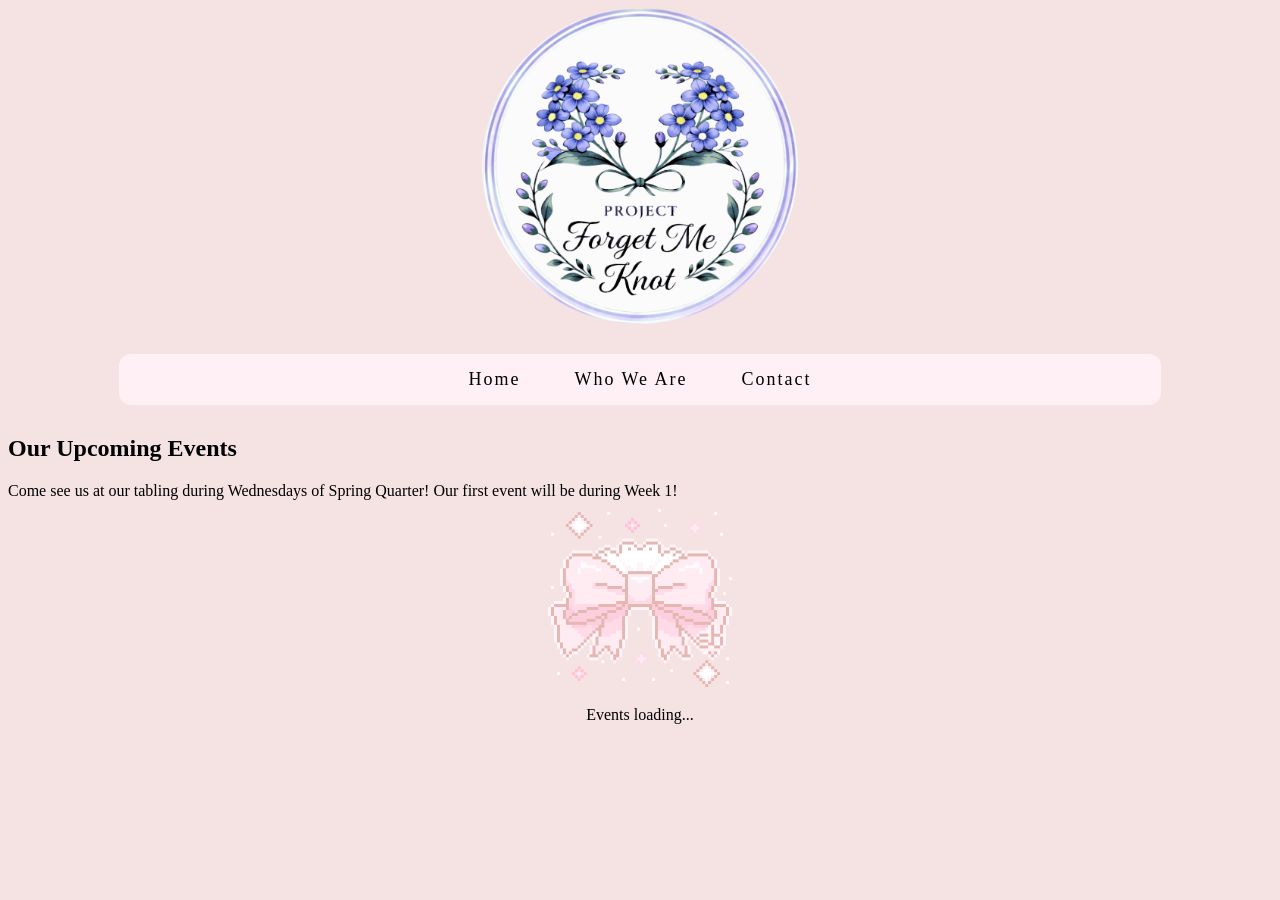
<file: index.html>
<!DOCTYPE html>

<html lang="en">

<head>
	<meta charset="utf-8">
	<title> Project Forget Me Knot at UCR </title>
	<link rel="stylesheet" href="pfmkcss/style.css">
	<link rel="icon" href="pfmkimg/pfmklogo.ico">
</head>

<div class=logo>
  <a href="index.html">
  	 <img src="pfmkimg/pfmklogo.png"/>
 </a>
</div>

<div class="sidenav">
	<font-family: cursive>
  <a href="index.html">Home</a>
  <a href="pfmkabout.html">Who We Are</a>
  <a href="pfmkcontact.html">Contact</a>
</div>

<body>

<div class="content-wrapper">
	<div class="about">

		<h2> Our Upcoming Events </h2>

		Come see us at our tabling during Wednesdays of Spring Quarter!

		Our first event will be during Week 1!

	</div>
</div>

<div class=loading>
  	 <img src="pfmkimg/loadingknot.gif"/>
  	 <p class="center-text"> Events loading... </p>
 </a>
</div>

</html>
</file>
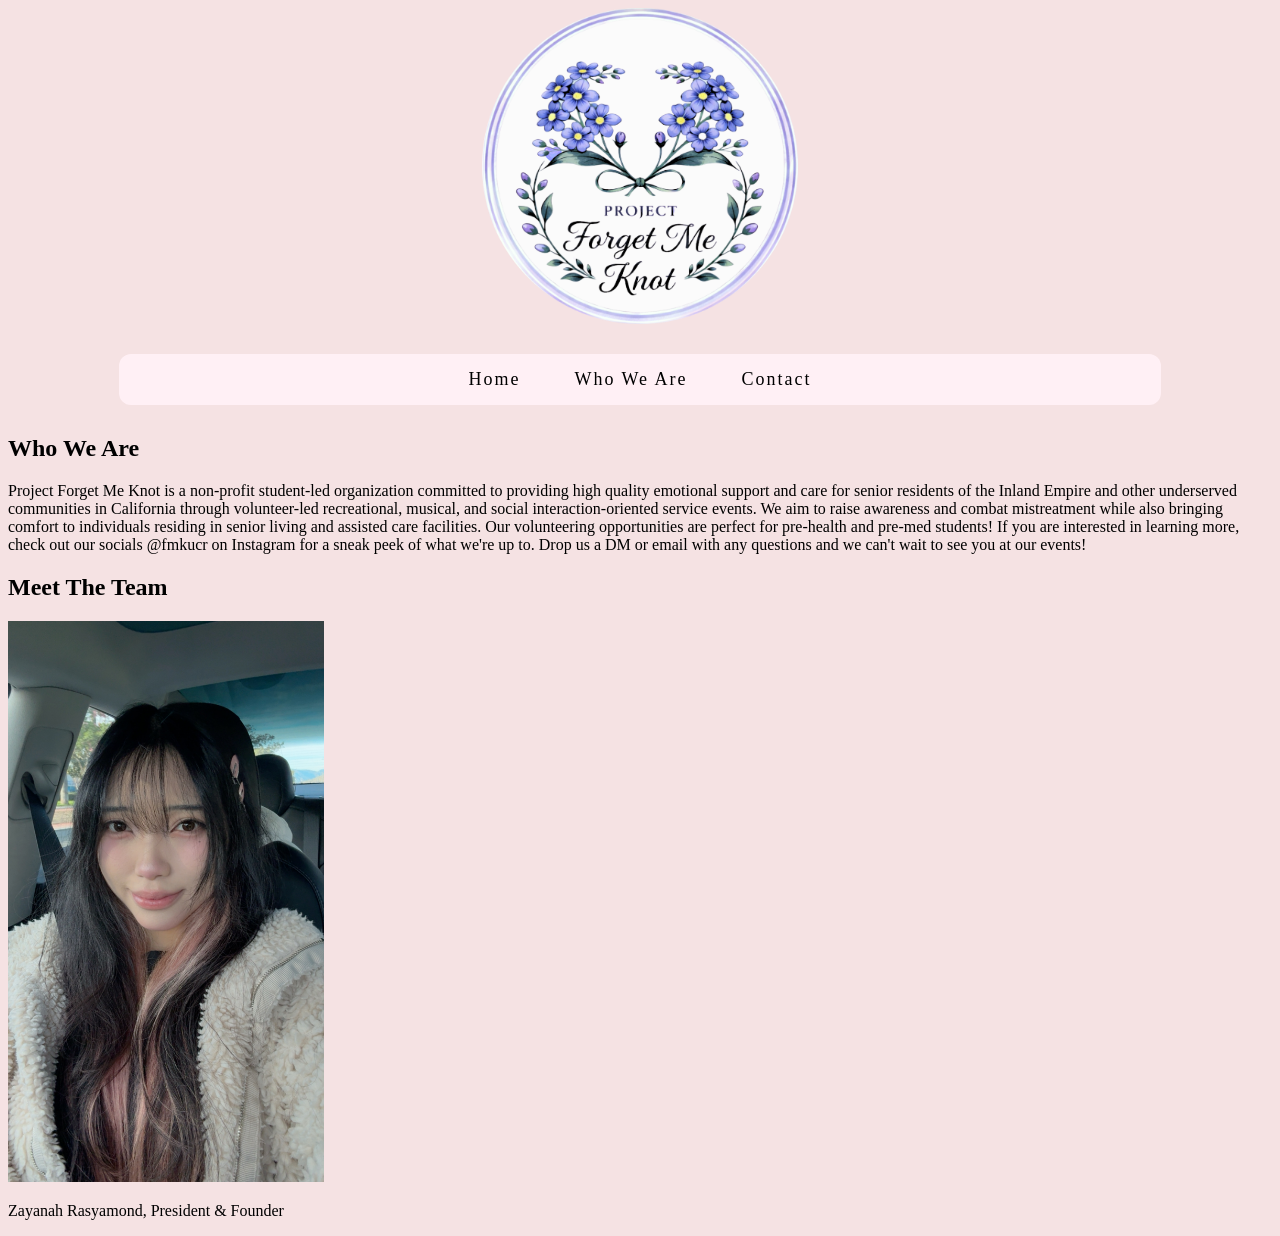
<file: pfmkabout.html>
<!DOCTYPE html>


<html lang="en">

<head>
	<meta charset="utf-8">
	<title> Project Forget Me Knot at the University of California, Riverside </title>
	<link rel="stylesheet" href="pfmkcss/style.css">
	<link rel="icon" href="pfmkimg/pfmklogo.ico">
</head>

<div class=logo>
  <a href="index.html">
  	 <img src="pfmkimg/pfmklogo.png"/>
 </a>
</div>

<div class="sidenav">
	<font-family: cursive>
  <a href="index.html">Home</a>
  <a href="pfmkabout.html">Who We Are</a>
  <a href="pfmkcontact.html">Contact</a>
</div>

<body>


<div class="content-wrapper">
	<div class="about">

		<h2> Who We Are </h2>

		Project Forget Me Knot is a non-profit student-led organization committed to providing high quality emotional support and care for senior residents of the Inland Empire and other underserved communities in California through volunteer-led recreational, musical, and social interaction-oriented service events. We aim to raise awareness and combat mistreatment while also bringing comfort to individuals residing in senior living and assisted care facilities.
		
		Our volunteering opportunities are perfect for pre-health and pre-med students! If you are interested in learning more, check out our socials @fmkucr on Instagram for a sneak peek of what we're up to. Drop us a DM or email with any questions and we can't wait to see you at our events!

	</div>
</div>
<div class="content-wrapper">
	<div class="about">

		<h2> Meet The Team </h2>
		<div class=pres>
  	 <img src="pfmkimg/pres.jpg"/>
  	 <p>Zayanah Rasyamond, President & Founder</p>
 </a>
</div>

		

	</div>
</div>


</body>

</html>
</file>
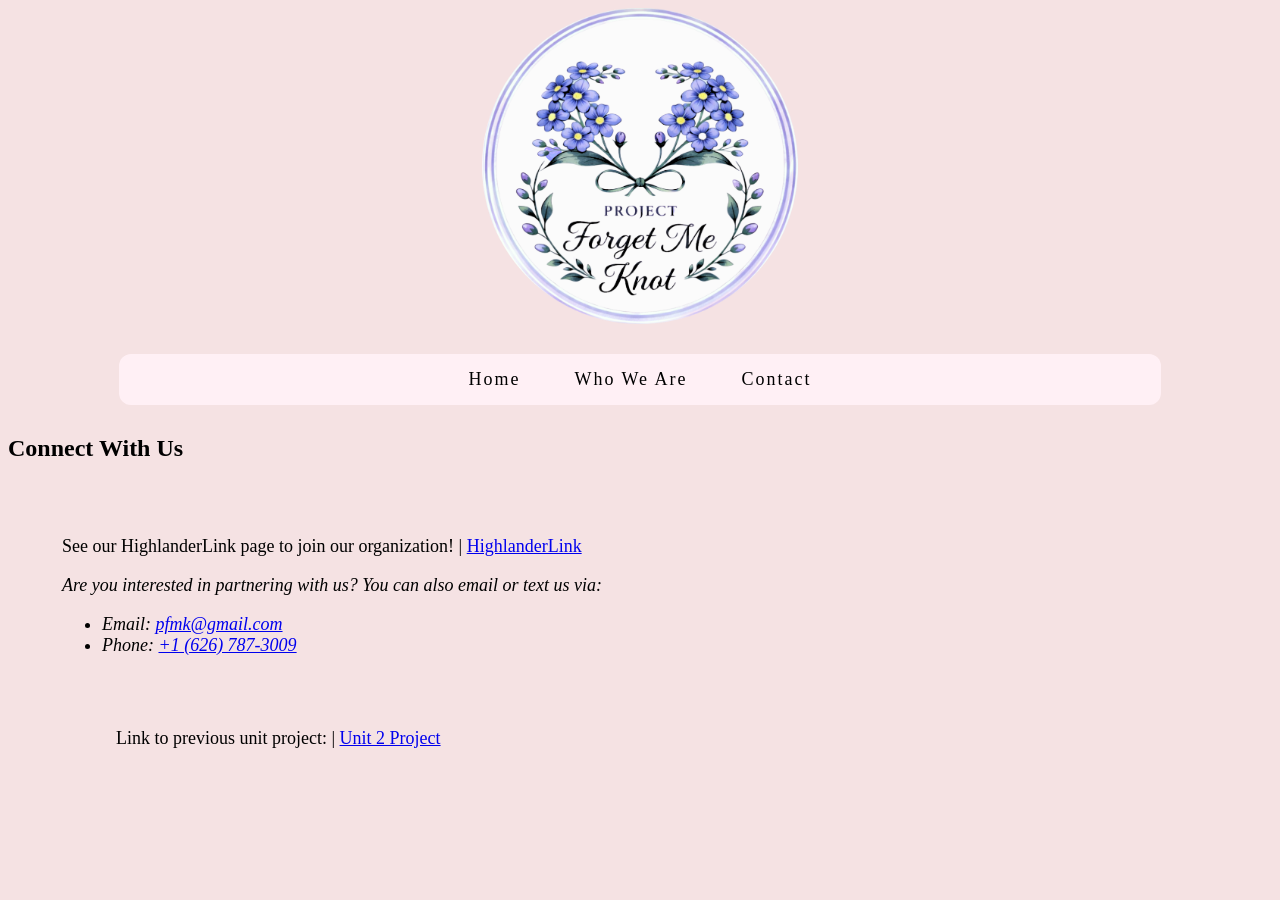
<file: pfmkcontact.html>
<!DOCTYPE html>


<html lang="en">

<head>
    <meta charset="utf-8">
    <title> Project Forget Me Knot at the University of California, Riverside </title>
    <link rel="stylesheet" href="pfmkcss/style.css">
    <link rel="icon" href="pfmkimg/pfmklogo.ico">
</head>

<div class=logo>
  <a href="index.html">
     <img src="pfmkimg/pfmklogo.png"/>
 </a>
</div>

<div class="sidenav">
    <font-family: cursive>
  <a href="index.html">Home</a>
  <a href="pfmkabout.html">Who We Are</a>
  <a href="pfmkcontact.html">Contact</a>
</div>

<body>



<h2>Connect With Us</h2>
<nav>
See our HighlanderLink page to join our organization!
	| <a href=https://highlanderlink.ucr.edu/organization/fmkucr>HighlanderLink</a>

    <address>
        <p>Are you interested in partnering with us? You can also email or text us via:</p>
        <ul>
            <li>Email: <a href="mailto:pfmk@gmail.com">pfmk@gmail.com</a></li>
            <li>Phone: <a href="tel:+1-626-787-3009">+1 (626) 787-3009</a></li>
        </ul>
    </address>

<nav>
Link to previous unit project:
    | <a href="prevproj.html">Unit 2 Project</a>

</body>

</html>
</file>
<file: pfmkcss/style.css>
a:hover { 
  background-color: lavender;
  font-size: 18px;
}

nav {
	padding: 3em;
	font-size: large;
}

body {
	min-height: 100%;
	background-color: #F5E2E3;
}


.logo img {
	width: 150px;
	display: block;
  margin-left: auto;
  margin-right: auto;
  width: 25%;
	
}

.pres img {
  width: 25%;
}

.loading img {
  width: 150px;
  display: block;
  margin-left: auto;
  margin-right: auto;
  width: 15%;
  text-align: center;
  
}

.center-text {
  text-align: center;
}
.sidenav {
  width: 80%;
  margin: 30px auto;
  padding: 15px;

  background: lavenderblush;
  border-radius: 12px;

  border: 2px;
  border-color: black;

  text-align: center;
  backdrop-filter: blur(6px);

}

.sidenav a {
  color: black;
  text-decoration: none;
  margin: 25px;
  font-size: 18px;
  font-family: cursive;
  letter-spacing: 2px;
}

}
}
</file>
